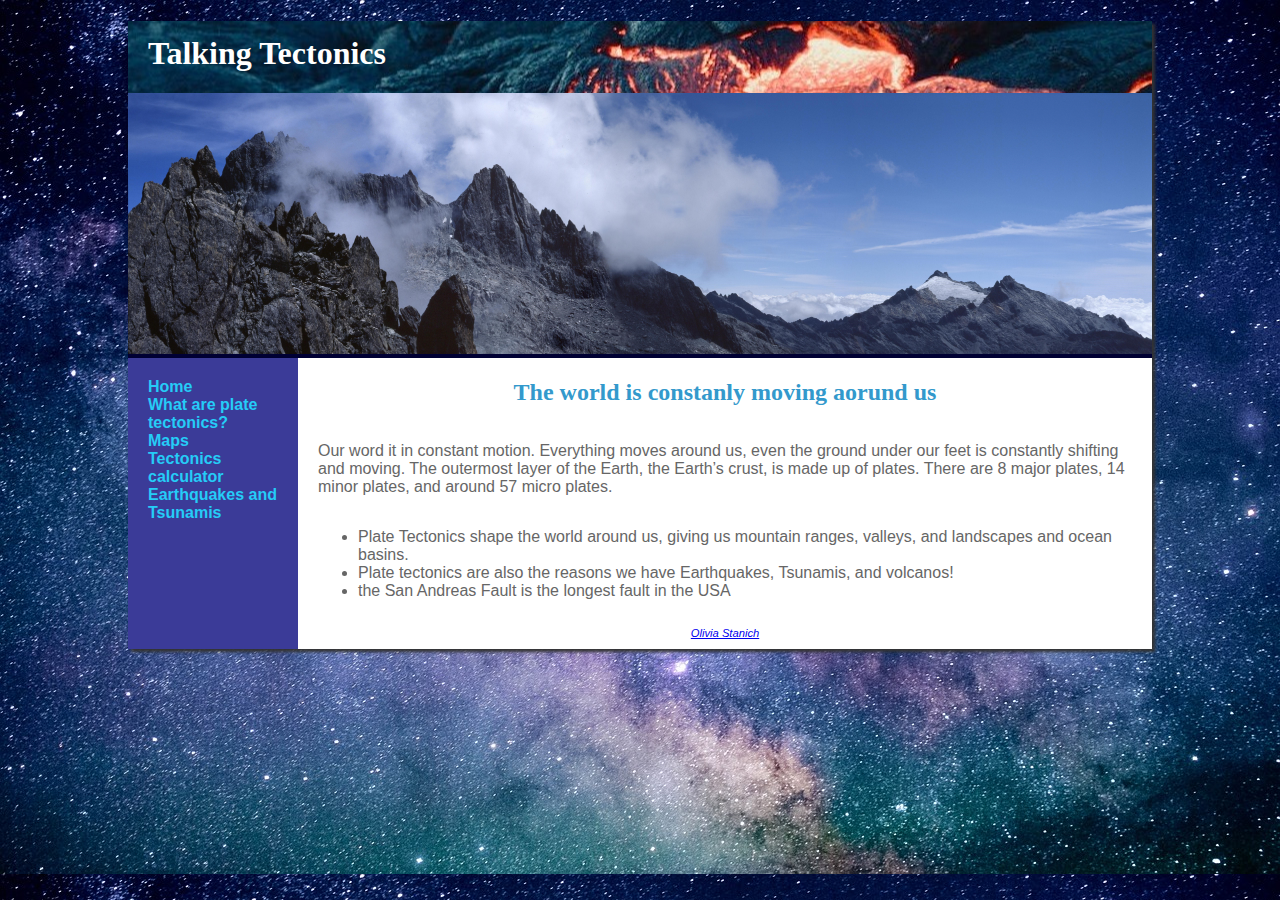
<file: final project/index.html>
<!DOCTYPE html>
<html lang="en">
<head>
    <meta charset="UTF-8">
    <title>Talking Tectonics</title>
    <link rel="stylesheet" type="text/css" href="plates.css">
    <style>
            header, header img {
                width: 100%; 
        }
    </style>   

</head>
<body>
    <div id="wrapper">
        <header>
            <h1>Talking Tectonics</h1>
            <img src="mountians.jpg" alt="mountians photo">
        </header>

        <nav>
            <ul>
                <li><a href="index.html">Home</a></li>
                <li><a href="What_are_plate_tectonics.html">What are plate tectonics?</a></li>
                <li><a href="maps.html">Maps</a></li>
                <li><a href="calculator.html">Tectonics calculator</a></li>
                <li><a href="Earthquakes.html">Earthquakes and Tsunamis</a></li>
            </ul>
        </nav>

        <main>
            <h2>The world is constanly moving aorund us</h2>
            <p>Our word it in constant motion. Everything moves around us, even the ground under our feet is constantly shifting and moving. The outermost layer of the Earth, the Earth’s crust, is made up of plates. There are 8 major plates, 14 minor plates, and around 57 micro plates.</p>

            <ul>
                <li>Plate Tectonics shape the world around us, giving us mountain ranges, valleys, and landscapes and ocean basins.</li>
                <li>Plate tectonics are also the reasons we have Earthquakes, Tsunamis, and volcanos!</li>
                <li>the San Andreas Fault is the longest fault in the USA </li>
            </ul>
        </main>

        <footer>
            <a href="mailto:ostanich@ivytech.edu">Olivia Stanich</a>
        </footer>
    </div>
</body>
</html>
</file>
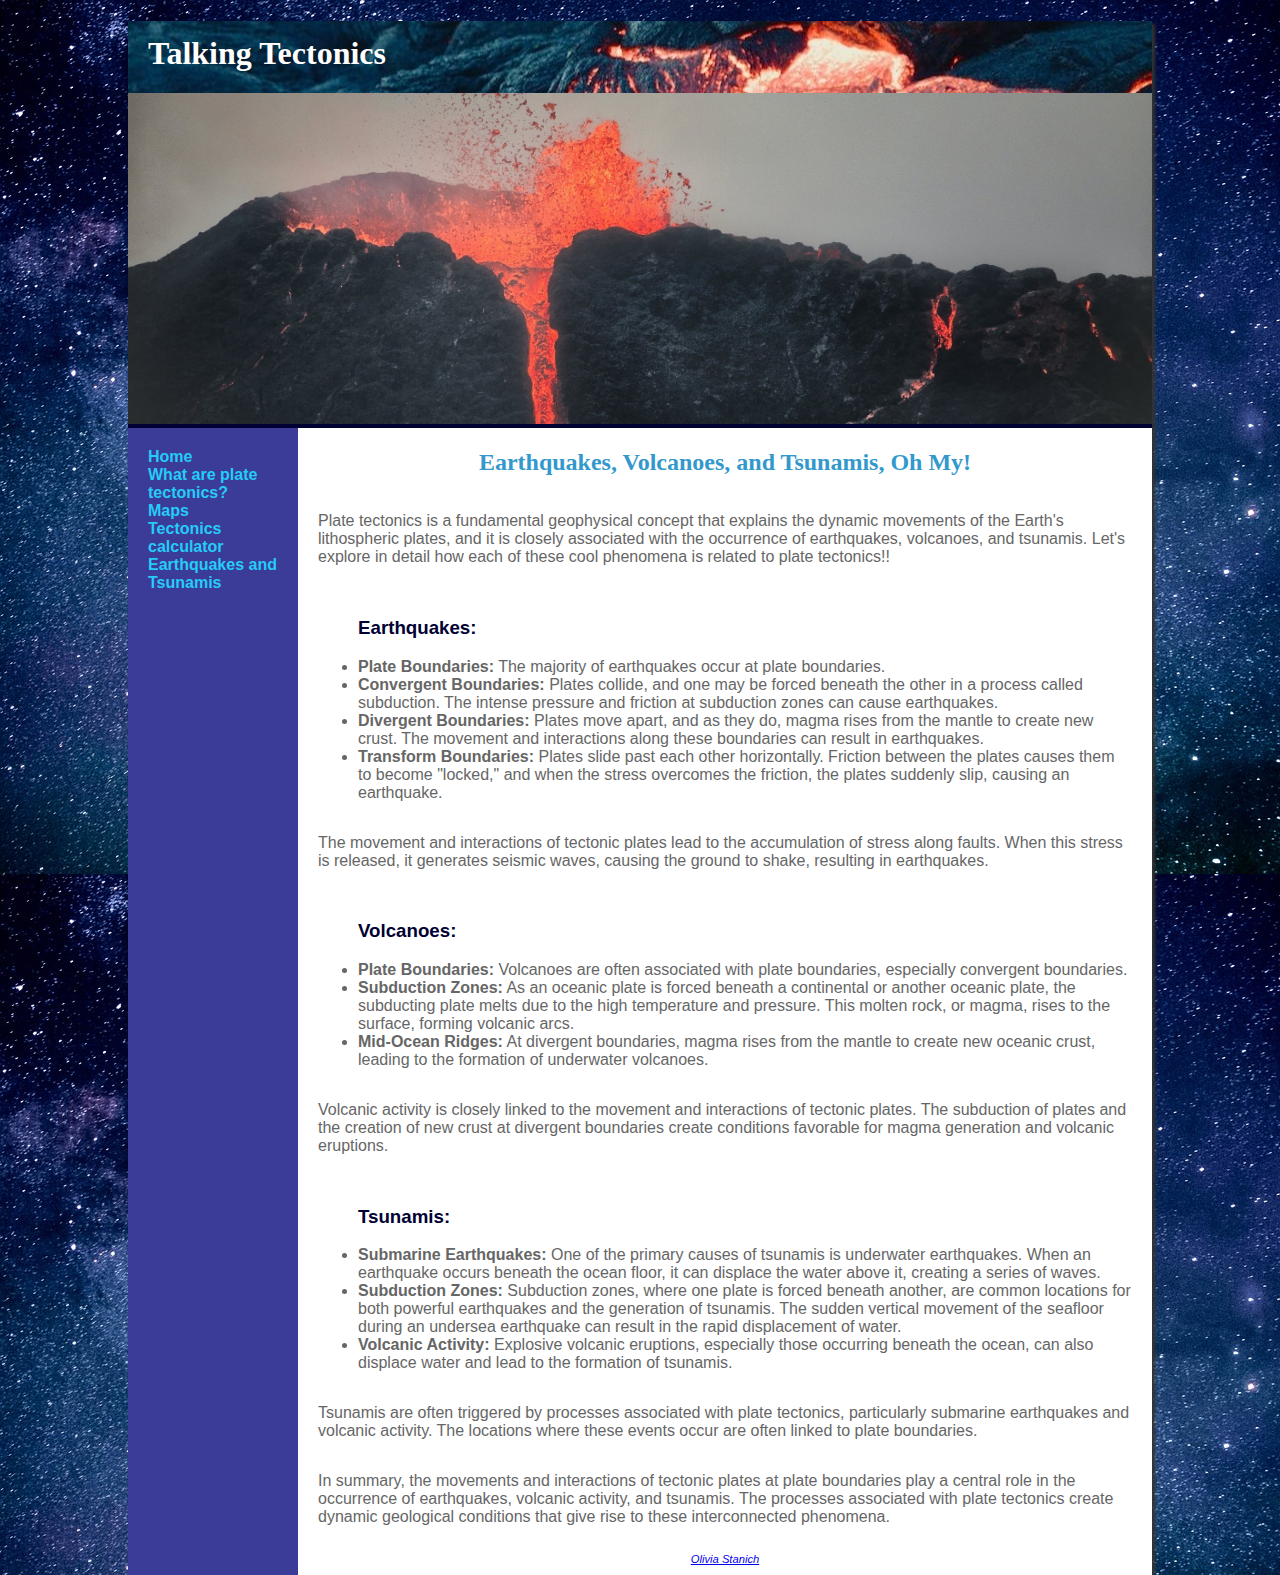
<file: final project/Earthquakes.html>
<!DOCTYPE html>
<html lang="en">
<head>
    <meta charset="UTF-8">
    <title>Talking Tectonics</title>
    <link rel="stylesheet" type="text/css" href="plates.css">
    <style>
            header, header img {
                width: 100%; 
        }
    </style>   

</head>
<body>
    <div id="wrapper">
        <header>
            <h1>Talking Tectonics</h1>
            <img src="volcano2.jpeg" alt="volcano2 photo">
        </header>

        <nav>
            <ul>
                <li><a href="index.html">Home</a></li>
                <li><a href="What_are_plate_tectonics.html">What are plate tectonics?</a></li>
                <li><a href="maps.html">Maps</a></li>
                <li><a href="calculator.html">Tectonics calculator</a></li>
                <li><a href="Earthquakes.html">Earthquakes and Tsunamis</a></li>
            </ul>
        </nav>

        <main>
            <h2>Earthquakes, Volcanoes, and Tsunamis, Oh My!</h2>
            <p>Plate tectonics is a fundamental geophysical concept that explains the dynamic movements of the Earth's lithospheric plates, and it is closely associated with the occurrence of earthquakes, volcanoes, and tsunamis. Let's explore in detail how each of these cool phenomena is related to plate tectonics!!</p>
        
            <ul>
                <h3>Earthquakes:</h3>
                <li><strong>Plate Boundaries:</strong> The majority of earthquakes occur at plate boundaries.</li>
                <li><strong>Convergent Boundaries:</strong> Plates collide, and one may be forced beneath the other in a process called subduction. The intense pressure and friction at subduction zones can cause earthquakes.</li>
                <li><strong>Divergent Boundaries:</strong> Plates move apart, and as they do, magma rises from the mantle to create new crust. The movement and interactions along these boundaries can result in earthquakes.</li>
                <li><strong>Transform Boundaries:</strong> Plates slide past each other horizontally. Friction between the plates causes them to become "locked," and when the stress overcomes the friction, the plates suddenly slip, causing an earthquake.</li>
            </ul>
            <p>The movement and interactions of tectonic plates lead to the accumulation of stress along faults. When this stress is released, it generates seismic waves, causing the ground to shake, resulting in earthquakes.</p>

            <ul>
                <h3>Volcanoes:</h3>
                <li><strong>Plate Boundaries:</strong> Volcanoes are often associated with plate boundaries, especially convergent boundaries.</li>
                <li><strong>Subduction Zones:</strong> As an oceanic plate is forced beneath a continental or another oceanic plate, the subducting plate melts due to the high temperature and pressure. This molten rock, or magma, rises to the surface, forming volcanic arcs.</li>
                <li><strong>Mid-Ocean Ridges:</strong> At divergent boundaries, magma rises from the mantle to create new oceanic crust, leading to the formation of underwater volcanoes.</li>
            </ul>
            <p>Volcanic activity is closely linked to the movement and interactions of tectonic plates. The subduction of plates and the creation of new crust at divergent boundaries create conditions favorable for magma generation and volcanic eruptions.</p>

            <ul>
                <h3>Tsunamis:</h3>
                <li><strong>Submarine Earthquakes:</strong> One of the primary causes of tsunamis is underwater earthquakes. When an earthquake occurs beneath the ocean floor, it can displace the water above it, creating a series of waves.</li>
                <li><strong>Subduction Zones:</strong> Subduction zones, where one plate is forced beneath another, are common locations for both powerful earthquakes and the generation of tsunamis. The sudden vertical movement of the seafloor during an undersea earthquake can result in the rapid displacement of water.</li>
                <li><strong>Volcanic Activity:</strong> Explosive volcanic eruptions, especially those occurring beneath the ocean, can also displace water and lead to the formation of tsunamis.</li>
            </ul>
            <p>Tsunamis are often triggered by processes associated with plate tectonics, particularly submarine earthquakes and volcanic activity. The locations where these events occur are often linked to plate boundaries.</p>

            <p>In summary, the movements and interactions of tectonic plates at plate boundaries play a central role in the occurrence of earthquakes, volcanic activity, and tsunamis. The processes associated with plate tectonics create dynamic geological conditions that give rise to these interconnected phenomena.</p>

        </main>

        <footer>
            <a href="mailto:ostanich@ivytech.edu">Olivia Stanich</a>
        </footer>
    </div>
</body>
</html>
</file>
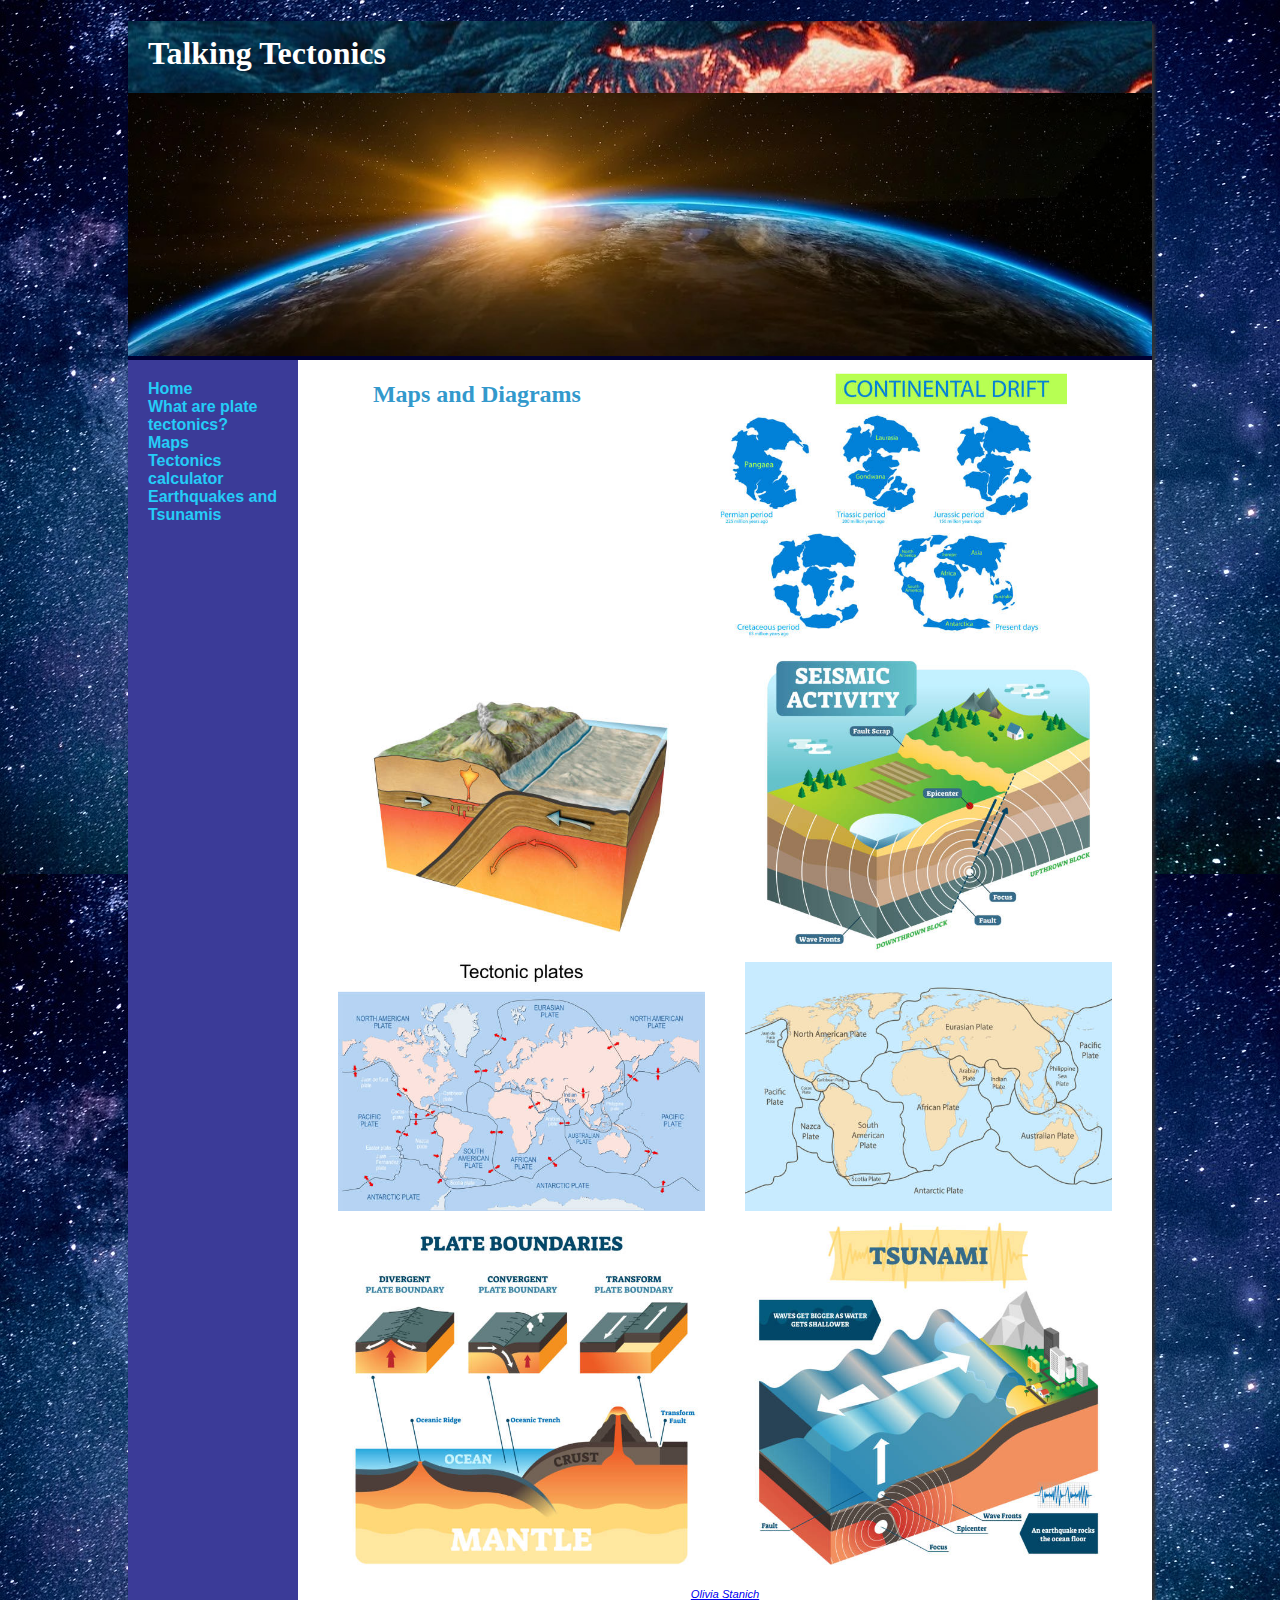
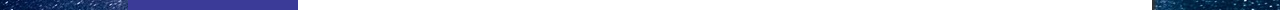
<file: final project/maps.html>
<!DOCTYPE html>
<html lang="en">
<head>
    <meta charset="UTF-8">
    <title>Talking Tectonics</title>
    <link rel="stylesheet" type="text/css" href="plates.css">
    <style>
            header, header img {
                width: 100%; 
        }
    </style>   

</head>
<body>
    <div id="wrapper">
        <header>
            <h1>Talking Tectonics</h1>
            <img src="horizon.jpg" alt="horizon photo">
        </header>

        <nav>
            <ul>
                <li><a href="index.html">Home</a></li>
                <li><a href="What_are_plate_tectonics.html">What are plate tectonics?</a></li>
                <li><a href="maps.html">Maps</a></li>
                <li><a href="calculator.html">Tectonics calculator</a></li>
                <li><a href="Earthquakes.html">Earthquakes and Tsunamis</a></li>
            </ul>
        </nav>

        <main>
            <h2>Maps and Diagrams</h2>
            <img src="continental_drift.jpg" alt="Image 1">
            <img src="diagram.jpg" alt="Image 2">
            <img src="earthquake_diagram.jpg" alt="Image 4">
            <img src="map.jpg" alt="Image 5">
            <img src="map3.jpg" alt="Image 6">
            <img src="plate boundaries.jpg" alt="Image 7">
            <img src="tsunami.jpg" alt="Image 7">
        </main>

        <footer>
            <a href="mailto:ostanich@ivytech.edu">Olivia Stanich</a>
        </footer>
    </div>
</body>
</html>
</file>
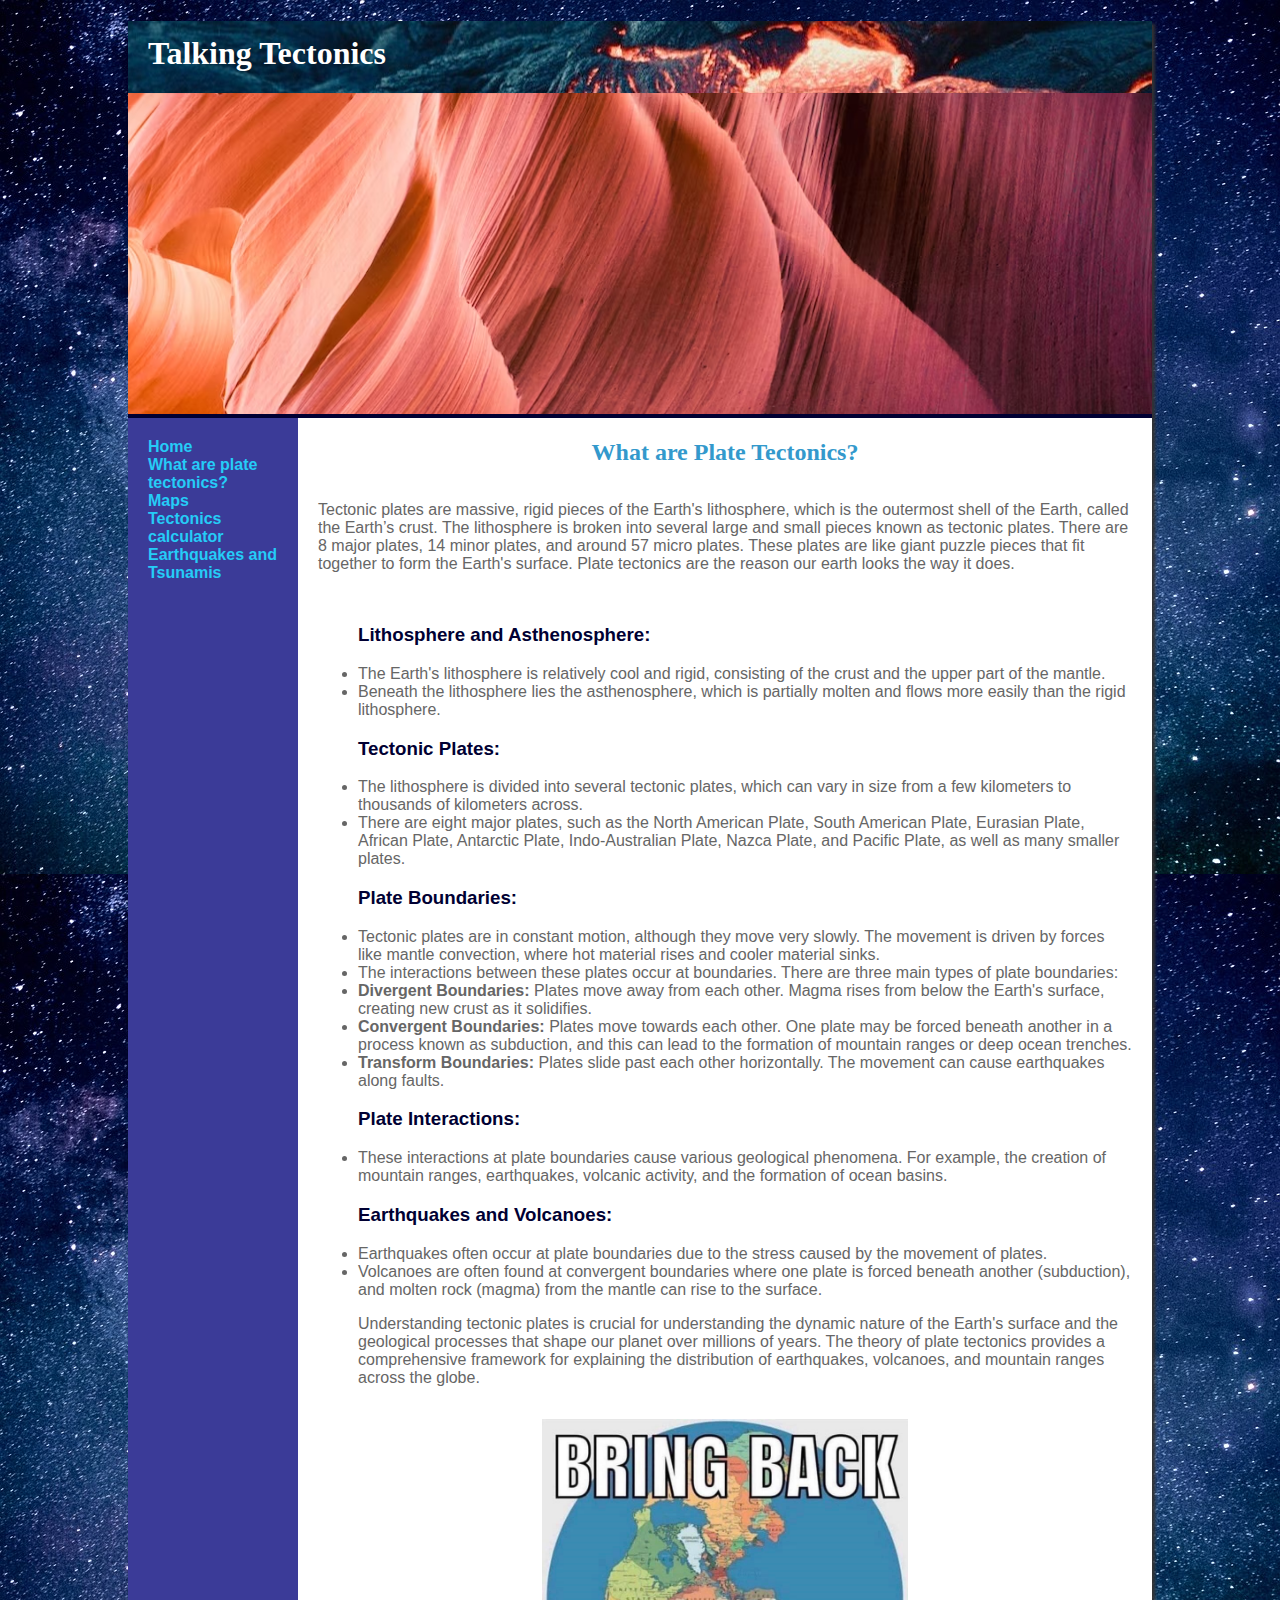
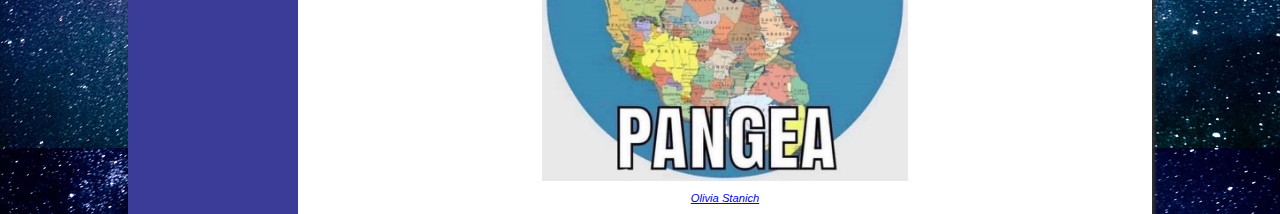
<file: final project/What_are_plate_tectonics.html>
<!DOCTYPE html>
<html lang="en">
<head>
    <meta charset="UTF-8">
    <title>Talking Tectonics</title>
    <link rel="stylesheet" type="text/css" href="plates.css">
    <style>
            header, header img {
                width: 100%; 
        }
    </style>   

</head>
<body>
    <div id="wrapper">
        <header>
            <h1>Talking Tectonics</h1>
            <img src="layers.png" alt="layers photo">
        </header>

        <nav>
            <ul>
                <li><a href="index.html">Home</a></li>
                <li><a href="What_are_plate_tectonics.html">What are plate tectonics?</a></li>
                <li><a href="maps.html">Maps</a></li>
                <li><a href="calculator.html">Tectonics calculator</a></li>
                <li><a href="Earthquakes.html">Earthquakes and Tsunamis</a></li>
            </ul>
        </nav>

        <main>
            <h2>What are Plate Tectonics?</h2>
            <p>Tectonic plates are massive, rigid pieces of the Earth's lithosphere, which is the outermost shell of the Earth, called the Earth’s crust. The lithosphere is broken into several large and small pieces known as tectonic plates. There are 8 major plates, 14 minor plates, and around 57 micro plates. These plates are like giant puzzle pieces that fit together to form the Earth's surface. Plate tectonics are the reason our earth looks the way it does. </p>

            <ul>
                <h3>Lithosphere and Asthenosphere:</h3>
                <li>The Earth's lithosphere is relatively cool and rigid, consisting of the crust and the upper part of the mantle.</li>
                <li>Beneath the lithosphere lies the asthenosphere, which is partially molten and flows more easily than the rigid lithosphere.</li>

                <h3>Tectonic Plates:</h3>
                <li>The lithosphere is divided into several tectonic plates, which can vary in size from a few kilometers to thousands of kilometers across.</li>
                <li>There are eight major plates, such as the North American Plate, South American Plate, Eurasian Plate, African Plate, Antarctic Plate, Indo-Australian Plate, Nazca Plate, and Pacific Plate, as well as many smaller plates.</li>
                
                <p><h3>Plate Boundaries:</h3></p>
                <li>Tectonic plates are in constant motion, although they move very slowly. The movement is driven by forces like mantle convection, where hot material rises and cooler material sinks.</li>
                <li>The interactions between these plates occur at boundaries. There are three main types of plate boundaries:</li>
                <li><strong>Divergent Boundaries:</strong> Plates move away from each other. Magma rises from below the Earth's surface, creating new crust as it solidifies.</li>
                <li><strong>Convergent Boundaries:</strong> Plates move towards each other. One plate may be forced beneath another in a process known as subduction, and this can lead to the formation of mountain ranges or deep ocean trenches.</li>
                <li><strong>Transform Boundaries:</strong> Plates slide past each other horizontally. The movement can cause earthquakes along faults.</li>

                <p><h3>Plate Interactions:</h3></p>
                <li>These interactions at plate boundaries cause various geological phenomena. For example, the creation of mountain ranges, earthquakes, volcanic activity, and the formation of ocean basins.</li>
                <p><h3>Earthquakes and Volcanoes:</h3></p>
                <li>Earthquakes often occur at plate boundaries due to the stress caused by the movement of plates.</li>
                <li>Volcanoes are often found at convergent boundaries where one plate is forced beneath another (subduction), and molten rock (magma) from the mantle can rise to the surface.</li>

                <p>Understanding tectonic plates is crucial for understanding the dynamic nature of the Earth's surface and the geological processes that shape our planet over millions of years. The theory of plate tectonics provides a comprehensive framework for explaining the distribution of earthquakes, volcanoes, and mountain ranges across the globe.</p>
            </ul>

            <img src="pangea.jpg" alt="meme">
        </main>

        <footer>
            <a href="mailto:ostanich@ivytech.edu">Olivia Stanich</a>
        </footer>
    </div>
</body>
</html>
</file>
<file: final project/plates.css>
* {
  box-sizing: border-box;
}

body {
  background-color: #FFFFFF;
  background-image: url(background.jpg);
  color: #666666;
  font-family: Verdana, Arial, sans-serif;
  margin: 0; 
  padding: 0; 
}

#wrapper {
  width: 80%;
  margin-right: auto;
  margin-left: auto;
  background-color: #3B3B98;
  min-width: 700px;
  max-width: 1024px;
  box-shadow: 3px 3px 3px #333;
}

header {
  background-color: #000033;
  color: #FFFFFF;
  font-family: Georgia, serif;
}

h1 {
  line-height: 200%;
  background-image: url(volcano.jpeg);
  background-position: right;
  background-repeat: no-repeat;
  padding-left: 20px;
  height: 72px;
  margin-bottom: 0;
}

nav {
  font-weight: bold;
  float: left;
  width: 160px;
  padding: 20px 5px 0 20px;
}

nav ul {
  list-style-type: none;
  margin: 0;
  padding-left: 0;
}

nav a {
  text-decoration: none;
  color: #25CCF7;
}

nav a:visited {
  color: #1B9CFC;
}

nav a:hover {
  color: #FFFFFF;
}

main {
  padding: 1px 20px;
  background-color: #FFFFFF;
  margin-left: 170px;
  display: flex;
  flex-wrap: wrap;
  justify-content: space-around;
}

h2 {
  color: #3399CC;
  font-family: Georgia, serif;
}

h3 {
  color: #000033;
}

table {
  margin: auto;
  border: 1px solid #3399cc;
  width: 90%;
  border-collapse: collapse;
}

td, th {
  padding: 5px;
  border: 1px solid #3399cc;
  text-align: center;
}

.text {
  text-align: left;
}

tr:nth-of-type(even) {
  background-color: #F5FAFC;
}

label {
  float: left;
  display: block;
  width: 8em;
  padding-right: 1em;
}

input, textarea {
  display: block;
  margin-bottom: 1em;
  width: 100%; 
}

#mySubmit {
  margin-left: 10em;
}

footer {
  font-size: 0.70em;
  font-style: italic;
  text-align: center;
  padding: 10px;
  background-color: #FFFFFF;
  margin-left: 170px;
}

#calculator {
  margin-top: 20px;
  width: 100%;
  max-width: 600px;
}

#calculator ul {
  list-style-type: none;
  margin: 0;
  padding: 0;
}

#calculator label {
  display: block;
  margin-bottom: 5px;
}

#calculator input,
#calculator button {
  width: 100%;
  padding: 8px;
  margin-bottom: 10px;
}

#result {
  margin-top: 10px;
}

main img {
  width: 45%;
  margin: 0 10px;
}

@media only screen and (max-width: 768px) {
  h1 {
    height: 100%;
    font-size: 1.5em;
    padding-left: 0.3em;
  }

  nav {
    padding: 0;
  }

  nav a {
    display: block;
    padding: 0.2em;
    font-size: 1.3em;
    border-bottom: 1px solid #330000;
  }

  nav ul {
    margin: 0;
    padding: 0;
  }

  nav li {
    display: block;
    margin: 0;
    padding: 0;
  }

  main {
    padding: 0.1em 0.6em 0.1em 0.4em;
  }

  footer {
    padding: 0;
  }
}
</file>
